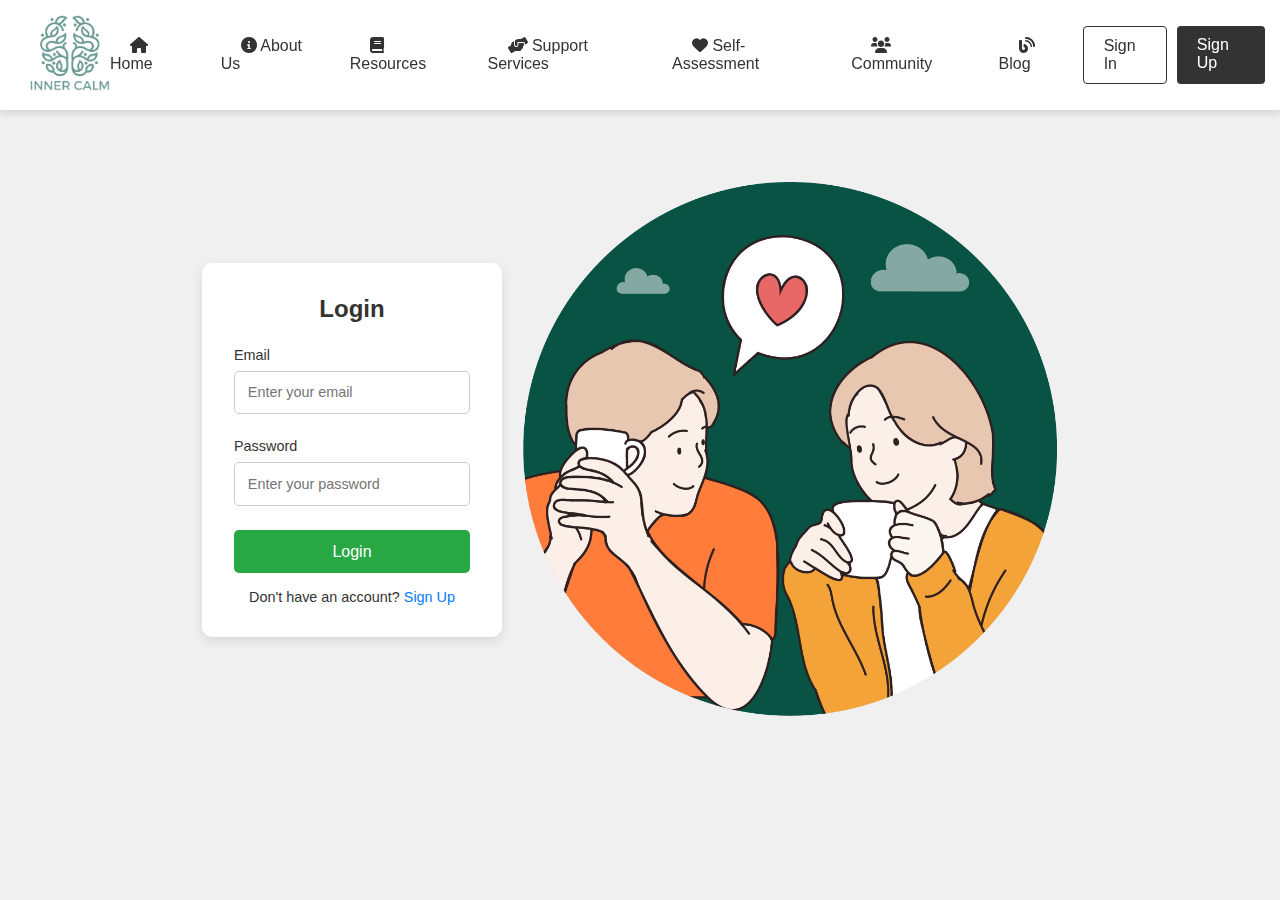
<file: login.html>
<!DOCTYPE html>
<html lang="en">
<head>
    <meta charset="UTF-8">
    <meta name="viewport" content="width=device-width, initial-scale=1.0">
    <title>Login - Mental Health</title>
    <link rel="stylesheet" href="css\login.css">
    <link rel="stylesheet" href="https://cdnjs.cloudflare.com/ajax/libs/font-awesome/6.0.0-beta3/css/all.min.css">
</head>
<body>
    <header>
        <div class="logo"> 
            <img src="images\Inner Calm (1).png" alt="Inner Calm Logo" class="logo-img">
        </div>
        <nav>
            <ul class="nav-links">
                <li><a href="index.html"><i class="fas fa-home"></i> Home</a></li>
                <li><a href="#"><i class="fas fa-info-circle"></i> About Us</a></li>
                <li><a href="resources.html"><i class="fas fa-book"></i> Resources</a></li>
                <li><a href="#"><i class="fas fa-hands-helping"></i> Support Services</a></li>
                <li><a href="#"><i class="fas fa-heart"></i> Self-Assessment</a></li>
                <li><a href="#"><i class="fas fa-users"></i> Community</a></li>
                <li><a href="blog.html"><i class="fas fa-blog"></i> Blog</a></li>
            </ul>
        </nav>
        <div class="auth-buttons">
            <a href="login.html" class="sign-in">Sign In</a>
            <a href="signup.html" class="sign-up">Sign Up</a>
        </div>
    </header>
    
    <main class="login-container">
        <div class="login-content">
            <form class="login-form">
                <h2>Login</h2>
                <div class="input-group">
                    <label for="email">Email</label>
                    <input type="email" id="email" placeholder="Enter your email" required>
                </div>
                <div class="input-group">
                    <label for="password">Password</label>
                    <input type="password" id="password" placeholder="Enter your password" required>
                </div>
                <button type="submit" class="login-btn">Login</button>
                <p class="signup-link">Don't have an account? <a href="signup.html">Sign Up</a></p>
            </form>
        </div>

        <div class="login-image">
            <img src="images\Are-You-Ready-For-a-Relationship-icon.png" alt="Mental Health Awareness" />
        </div>
    </main>

</body>
</html>
</file>
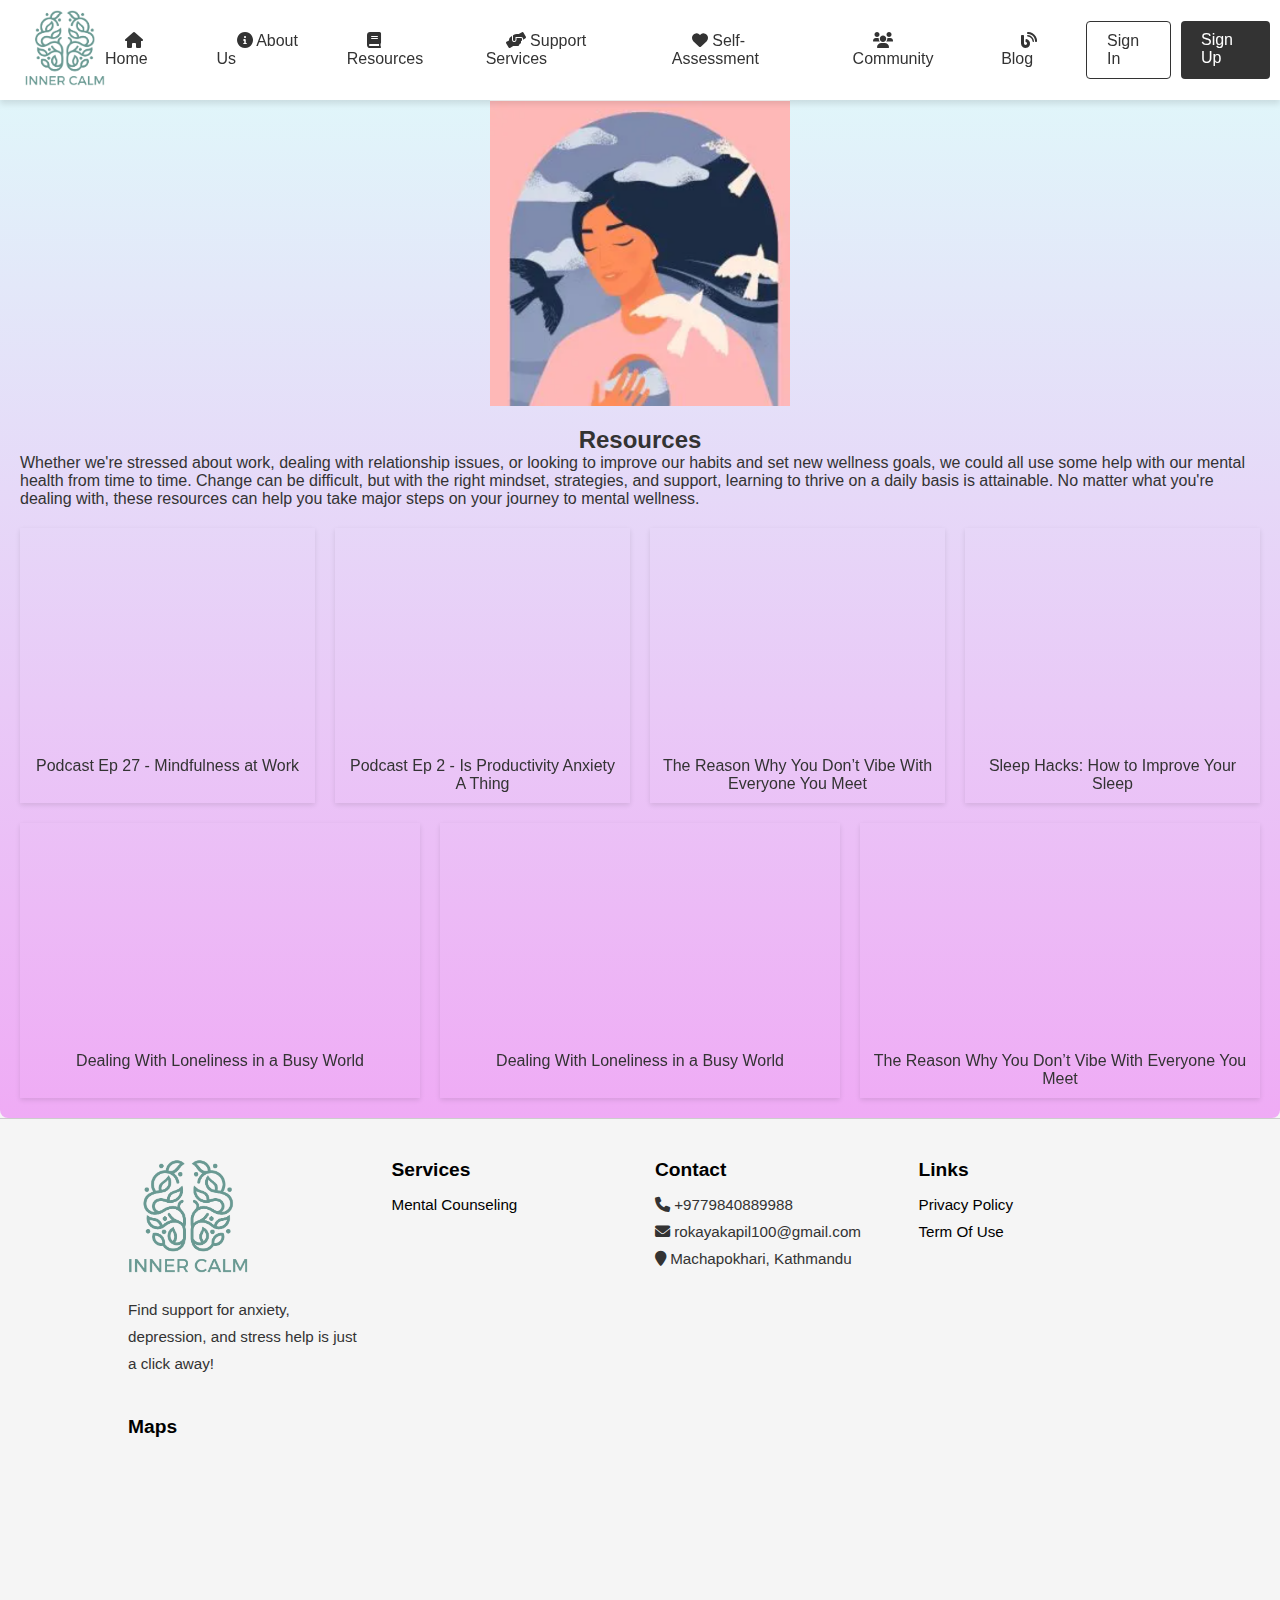
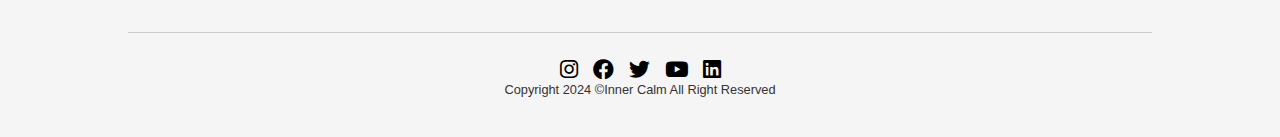
<file: resources.html>
<!DOCTYPE html>
<html lang="en">
<head>
    <meta charset="UTF-8">
    <meta name="viewport" content="width=device-width, initial-scale=1.0">
    <title>Resources</title>
    <link rel="stylesheet" href="css\style.css">
    <link rel="stylesheet" href="https://cdnjs.cloudflare.com/ajax/libs/font-awesome/6.0.0-beta3/css/all.min.css">
</head>
<body>

    <header>
        <div class="logo"> 
            <img src="images\Inner Calm (1).png" alt="Inner Calm Logo" class="logo-img">
        </div>
        <nav>
            <ul class="nav-links">
                <li><a href="index.html"><i class="fas fa-home"></i> Home</a></li>
                <li><a href="#"><i class="fas fa-info-circle"></i> About Us</a></li>
                <li><a href="resources.html"><i class="fas fa-book"></i> Resources</a></li>
                <li><a href="#"><i class="fas fa-hands-helping"></i> Support Services</a></li>
                <li><a href="#"><i class="fas fa-heart"></i> Self-Assessment</a></li>
                <li><a href="#"><i class="fas fa-users"></i> Community</a></li>
                <li><a href="blog.html"><i class="fas fa-blog"></i> Blog</a></li>
            </ul>
        </nav>
        <div class="auth-buttons">
            <a href="login.html" class="sign-in">Sign In</a>
            <a href="signup.html" class="sign-up">Sign Up</a>
        </div>
    </header>

    <main>
        <div class="container">
        <section class="resources-section">
            
                <img src="images\wome.png" alt="Mental health resources image" class="resource-image">
                
                <h2>Resources</h2>

                <p>
                    Whether we're stressed about work, dealing with relationship issues, or looking to improve our habits and set new wellness goals, we could all use some help with our mental health from time to time. Change can be difficult, but with the right mindset, strategies, and support, learning to thrive on a daily basis is attainable. No matter what you're dealing with, these resources can help you take major steps on your journey to mental wellness.
                </p>

                <div class="resources-cards">
                    <!-- Repeat cards for each resource item -->
                    <div class="resource-card">
                        <iframe width="260" height="215" src="https://www.youtube.com/embed/gDNrAj5Xzys?si=xBgPVahIeNKTYAHs" title="YouTube video player" frameborder="0" allow="accelerometer; autoplay; clipboard-write; encrypted-media; gyroscope; picture-in-picture; web-share" referrerpolicy="strict-origin-when-cross-origin" allowfullscreen></iframe>
                        <p>Podcast Ep 27 - Mindfulness at Work</p>
                    </div>
                    <div class="resource-card">
                        <iframe width="260" height="215" src="https://www.youtube.com/embed/bEW4SO7nX3E?si=eVjDxX3vmcEq4gI1" title="YouTube video player" frameborder="0" allow="accelerometer; autoplay; clipboard-write; encrypted-media; gyroscope; picture-in-picture; web-share" referrerpolicy="strict-origin-when-cross-origin" allowfullscreen></iframe>
                        <p>Podcast Ep 2 - Is Productivity Anxiety A Thing</p>
                    </div>
                    <div class="resource-card">
                        <iframe width="260" height="215" src="https://www.youtube.com/embed/bI0D3cJaxgs?si=4B_21VowFjiktW6E" title="YouTube video player" frameborder="0" allow="accelerometer; autoplay; clipboard-write; encrypted-media; gyroscope; picture-in-picture; web-share" referrerpolicy="strict-origin-when-cross-origin" allowfullscreen></iframe>
                        <p>The Reason Why You Don’t Vibe With Everyone You Meet</p>
                    </div>
                    <!-- Additional resources -->
                    <div class="resource-card">
                        <iframe width="260" height="215" src="https://www.youtube.com/embed/fk-_SwHhLLc?si=82_co-F1bKQuxknt" title="YouTube video player" frameborder="0" allow="accelerometer; autoplay; clipboard-write; encrypted-media; gyroscope; picture-in-picture; web-share" referrerpolicy="strict-origin-when-cross-origin" allowfullscreen></iframe>
                        <p>Sleep Hacks: How to Improve Your Sleep</p>
                    </div>
                    <div class="resource-card">
                        <iframe width="260" height="215" src="https://www.youtube.com/embed/06PYZvOrtPs?si=HEHPQDEsKM9gUnKs" title="YouTube video player" frameborder="0" allow="accelerometer; autoplay; clipboard-write; encrypted-media; gyroscope; picture-in-picture; web-share" referrerpolicy="strict-origin-when-cross-origin" allowfullscreen></iframe>
                        <p>Dealing With Loneliness in a Busy World</p>
                    </div>
                    <div class="resource-card">
                        <iframe width="260" height="215" src="https://www.youtube.com/embed/06PYZvOrtPs?si=HEHPQDEsKM9gUnKs" title="YouTube video player" frameborder="0" allow="accelerometer; autoplay; clipboard-write; encrypted-media; gyroscope; picture-in-picture; web-share" referrerpolicy="strict-origin-when-cross-origin" allowfullscreen></iframe>
                        <p>Dealing With Loneliness in a Busy World</p>
                    </div>
                    <div class="resource-card">
                        <iframe width="260" height="215" src="https://www.youtube.com/embed/bI0D3cJaxgs?si=4B_21VowFjiktW6E" title="YouTube video player" frameborder="0" allow="accelerometer; autoplay; clipboard-write; encrypted-media; gyroscope; picture-in-picture; web-share" referrerpolicy="strict-origin-when-cross-origin" allowfullscreen></iframe>
                        <p>The Reason Why You Don’t Vibe With Everyone You Meet</p>
                    </div>
                </div>
            </div>
        </section>
    </main>

    <footer>
        <div class="footer-content">
            <div class="footer-section footer-logo">
                <img src="images\Inner Calm (1).png" alt="Mindfulcare Logo">
                <p>Find support for anxiety, depression, and stress help is just a click away!</p>
            </div>
            <div class="footer-section">
                <h3>Services</h3>
                <ul>
                    <li><a href="#">Mental Counseling</a></li>
                </ul>
            </div>
            <div class="footer-section">
                <h3>Contact</h3>
                <p><i class="fa fa-phone"></i> +9779840889988</p>
                <p><i class="fa fa-envelope"></i> rokayakapil100@gmail.com</p>
                <p><i class="fa fa-map-marker"></i> Machapokhari, Kathmandu</p>
            </div>
            <div class="footer-section">
                <h3>Links</h3>
                <ul>
                    <li><a href="#">Privacy Policy</a></li>
                    <li><a href="#">Term Of Use</a></li>
                </ul>
            </div>
            <div class="footer-section">
                <h3>Maps</h3>
                <iframe
                    src=https://www.google.com/maps/embed?pb=!1m18!1m12!1m3!1d4042.7971339323767!2d85.32101341142905!3d27.708847925325205!2m3!1f0!2f0!3f0!3m2!1i1024!2i768!4f13.1!3m3!1m2!1s0x39eb1908ed7fbacd%3A0x49b04b284da7a96f!2sIIMS%20College!5e1!3m2!1sen!2snp!4v1729440780403!5m2!1sen!2snp"
                    width="100%" height="150" style="border:0;" allowfullscreen="" loading="lazy"></iframe>
            </div>
        </div>
        <div class="footer-bottom">
            <div class="social-icons">
                <a href="#"><i class="fab fa-instagram"></i></a>
                <a href="#"><i class="fab fa-facebook"></i></a>
                <a href="#"><i class="fab fa-twitter"></i></a>
                <a href="#"><i class="fab fa-youtube"></i></a>
                <a href="#"><i class="fab fa-linkedin"></i></a>
            </div>
            <p>Copyright 2024 ©Inner Calm All Right Reserved</p>
        </div>
    </footer>

</body>
</html>
</file>
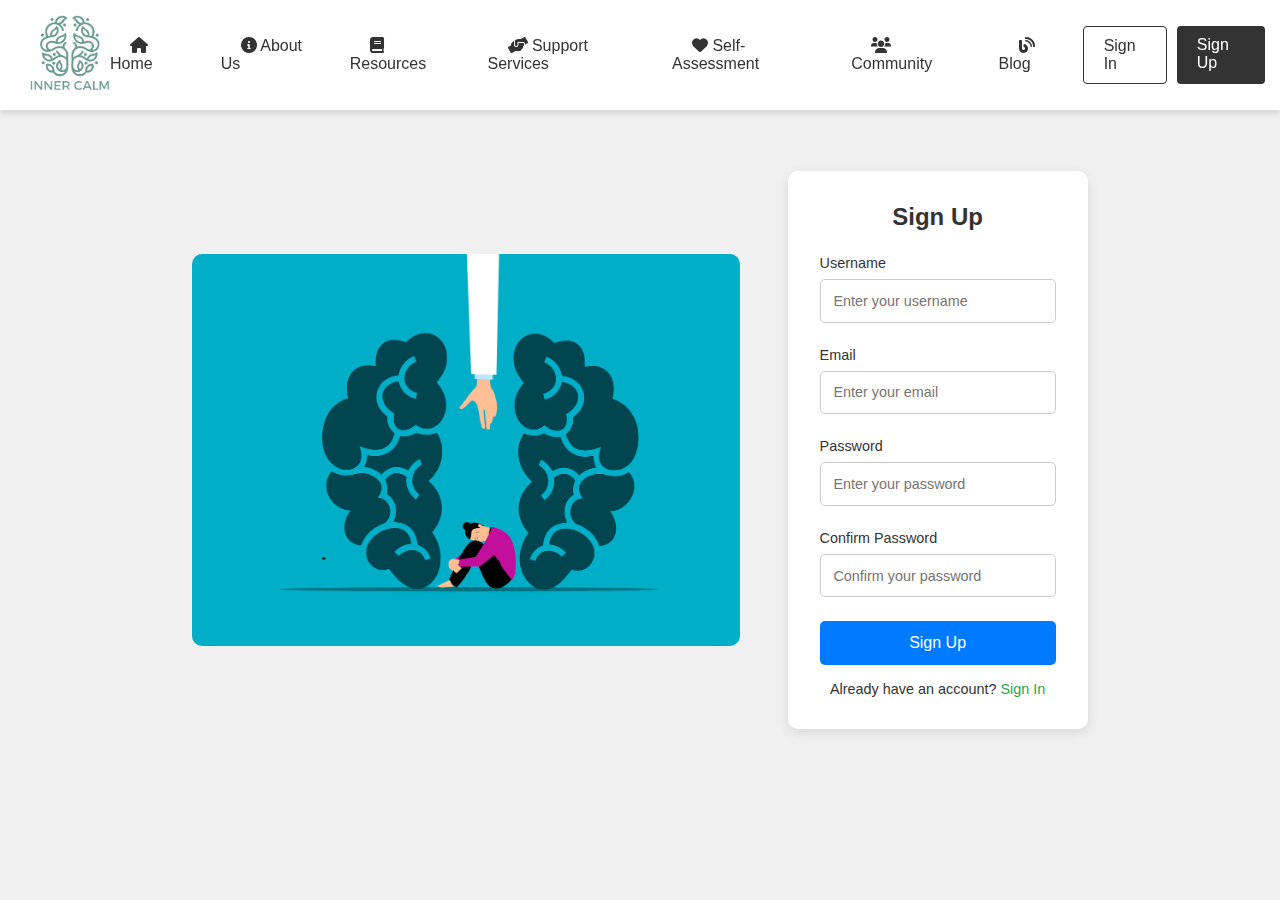
<file: signup.html>
<!DOCTYPE html>
<html lang="en">
<head>
    <meta charset="UTF-8">
    <meta name="viewport" content="width=device-width, initial-scale=1.0">
    <title>Sign Up - Mental Health</title>
    <link rel="stylesheet" href="css\signup.css">
    <link rel="stylesheet" href="https://cdnjs.cloudflare.com/ajax/libs/font-awesome/6.0.0-beta3/css/all.min.css">
</head>
<body>
    <header>
        <div class="logo"> 
            <img src="images\Inner Calm (1).png" alt="Inner Calm Logo" class="logo-img">
        </div>
        <nav>
            <ul class="nav-links">
                <li><a href="index.html"><i class="fas fa-home"></i> Home</a></li>
                <li><a href="#"><i class="fas fa-info-circle"></i> About Us</a></li>
                <li><a href="resources.html"><i class="fas fa-book"></i> Resources</a></li>
                <li><a href="#"><i class="fas fa-hands-helping"></i> Support Services</a></li>
                <li><a href="#"><i class="fas fa-heart"></i> Self-Assessment</a></li>
                <li><a href="#"><i class="fas fa-users"></i> Community</a></li>
                <li><a href="blog.html"><i class="fas fa-blog"></i> Blog</a></li>
            </ul>
        </nav>
        <div class="auth-buttons">
            <a href="login.html" class="sign-in">Sign In</a>
            <a href="signup.html" class="sign-up">Sign Up</a>
        </div>
    </header>
    
    <main class="signup-container">
        <!-- Image Section -->
        <div class="signup-image">
            <img src="images\mental-health-7323725_1280.png" alt="Mental Health Awareness">
        </div>

        <!-- Sign Up Form Section -->
        <form class="signup-form">
            <h2>Sign Up</h2>
            <div class="input-group">
                <label for="username">Username</label>
                <input type="text" id="username" placeholder="Enter your username" required>
            </div>
            <div class="input-group">
                <label for="email">Email</label>
                <input type="email" id="email" placeholder="Enter your email" required>
            </div>
            <div class="input-group">
                <label for="password">Password</label>
                <input type="password" id="password" placeholder="Enter your password" required>
            </div>
            <div class="input-group">
                <label for="confirm-password">Confirm Password</label>
                <input type="password" id="confirm-password" placeholder="Confirm your password" required>
            </div>
            <button type="submit" class="signup-btn">Sign Up</button>
            <p class="signin-link">Already have an account? <a href="login.html">Sign In</a></p>
        </form>
    </main>

</body>
</html>
</file>
